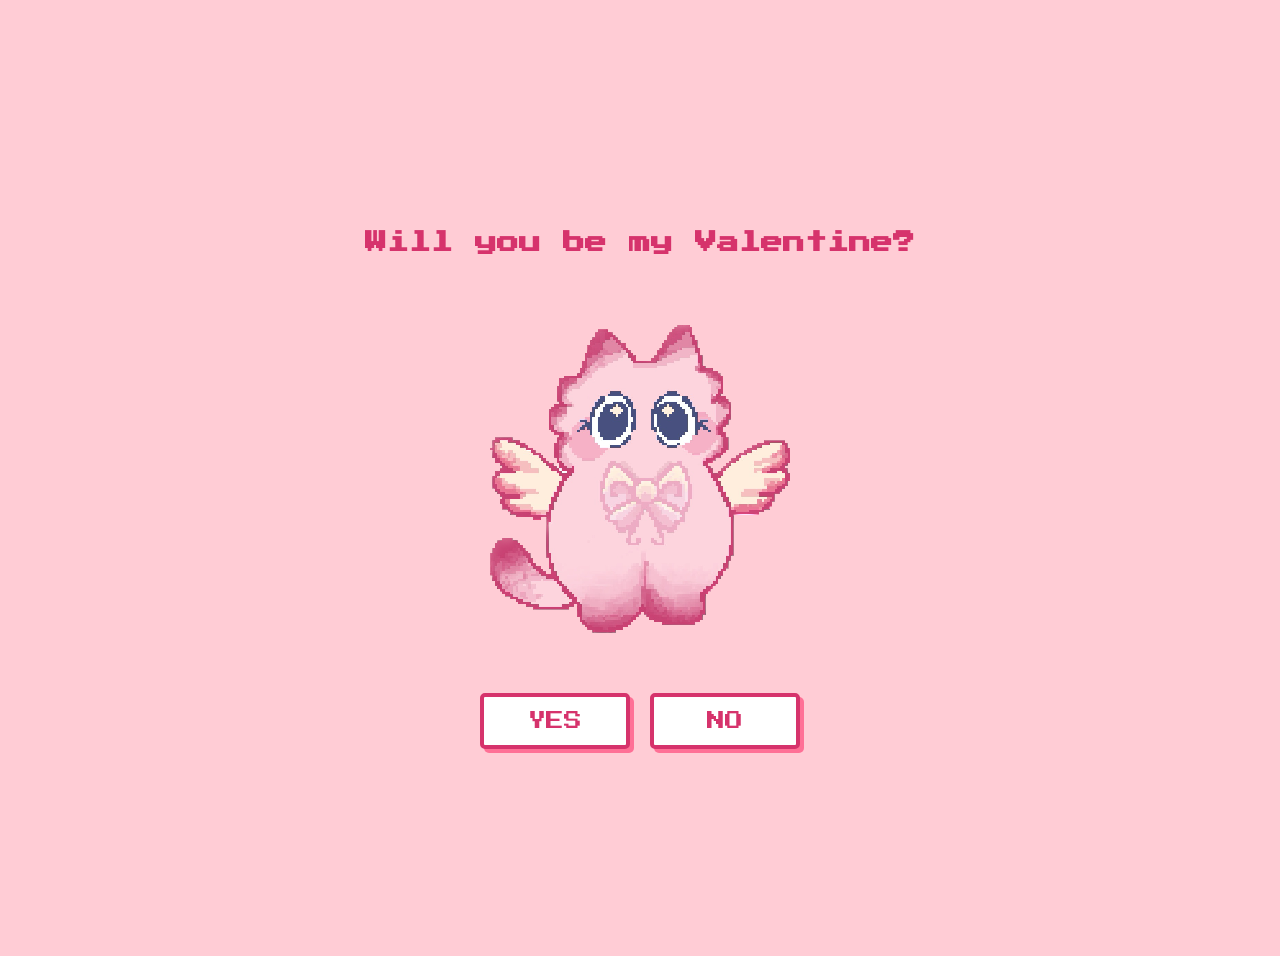
<file: index.html>
<!DOCTYPE html>
<html lang="en">
<head>
    <meta charset="UTF-8">
    <meta name="viewport" content="width=device-width, initial-scale=1.0, user-scalable=no">
    <title>Be My Valentine? 💖</title>
    <link rel="stylesheet" href="index.css">
    <link href="https://fonts.googleapis.com/css2?family=Press+Start+2P&display=swap" rel="stylesheet">

</head>
<body>

    <h1>Will you be my Valentine? </h1>
    <img src="Subject 2.png" class="pixel-img" alt="Cute Pixel Bear">
    
    <div class="buttons">
        <button onclick="window.location.href='yes.html'">YES</button>
        <button onclick="window.location.href='no.html'">NO</button>
    </div>

</body>
</html>
</file>
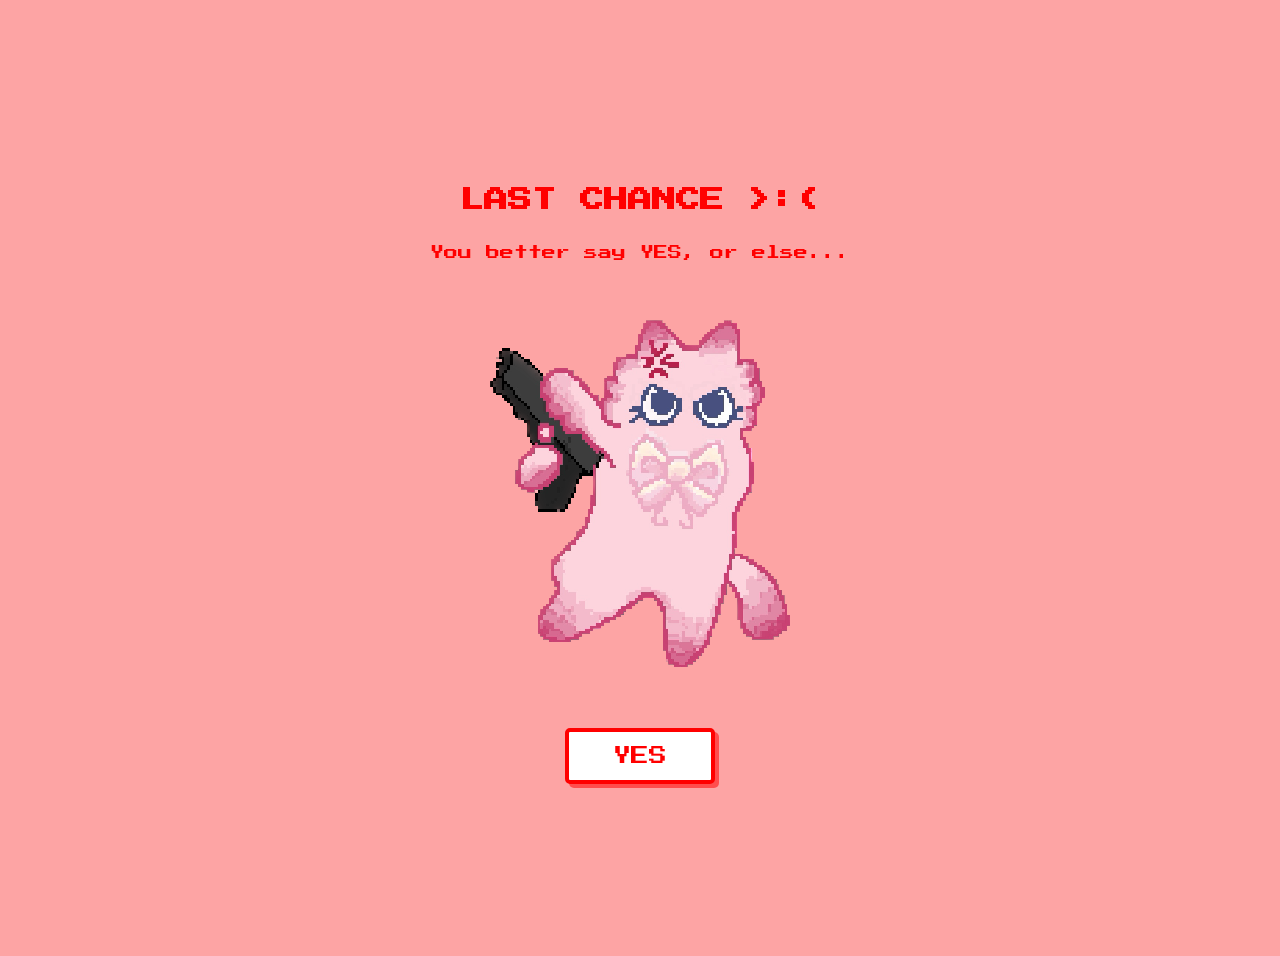
<file: angry.html>
<!DOCTYPE html>
<html lang="en">
<head>
    <meta charset="UTF-8">
    <meta name="viewport" content="width=device-width, initial-scale=1.0, user-scalable=no">
    <title>LAST CHANCE</title>
    <link rel="stylesheet" href="angry.css">
    <link href="https://fonts.googleapis.com/css2?family=Press+Start+2P&display=swap" rel="stylesheet">
    
</head>
<body>

    <h1>LAST CHANCE >:( </h1>
    <p>You better say YES, or else... </p>
    <img src="angry.png" class="pixel-img" alt="Angry Pixel Bear">

    <div class="buttons">
        <button onclick="window.location.href='yes.html'">YES</button>
    </div>

</body>
</html>
</file>
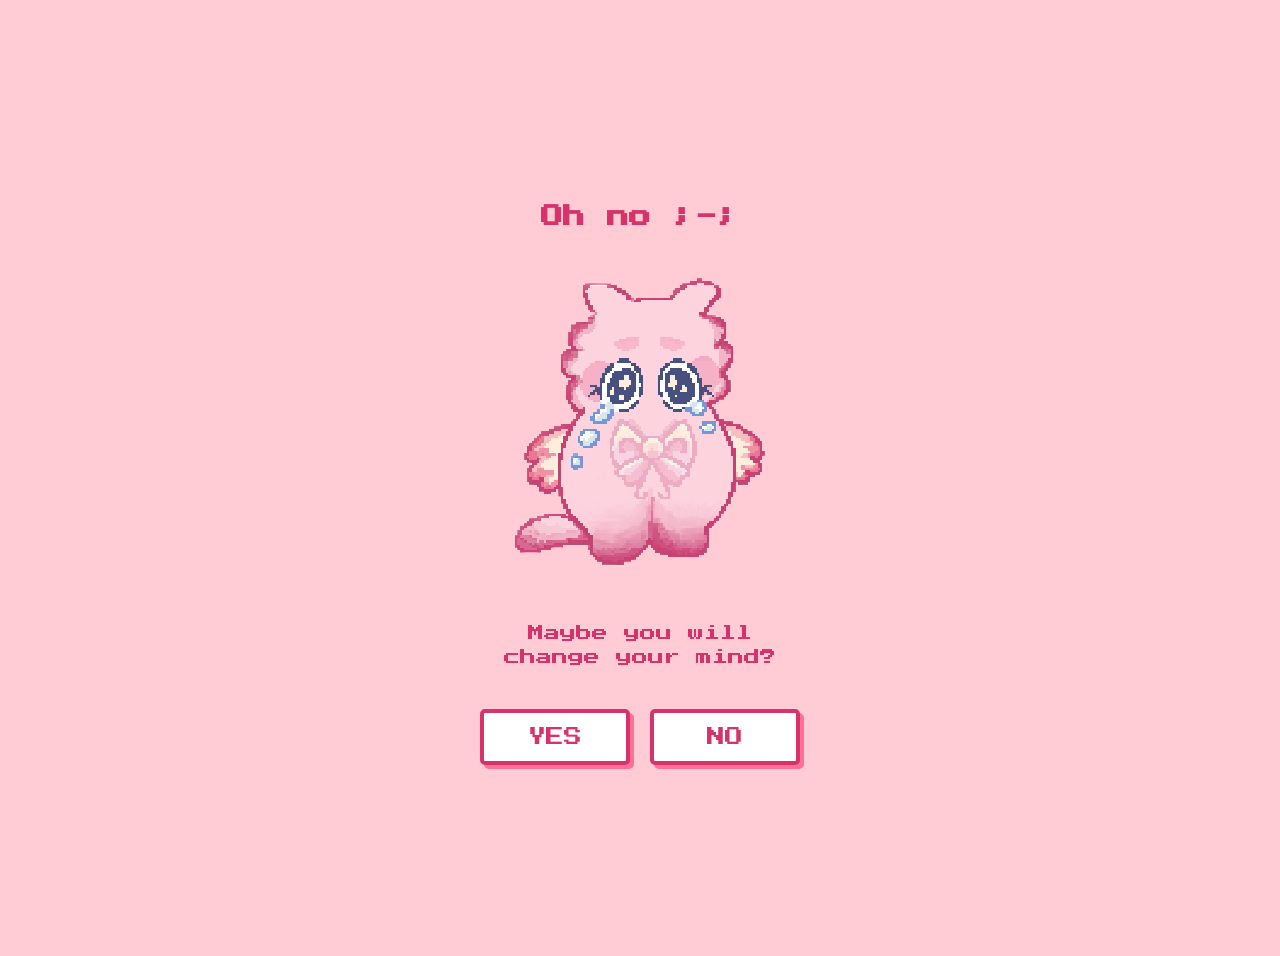
<file: no.html>
<!DOCTYPE html>
<html lang="en">
<head>
    <meta charset="UTF-8">
    <meta name="viewport" content="width=device-width, initial-scale=1.0, user-scalable=no">
    <title>Oh No... 💔</title>
    <link rel="stylesheet" href="no.css">
    <link href="https://fonts.googleapis.com/css2?family=Press+Start+2P&display=swap" rel="stylesheet">
    
    
</head>
<body>

    <h1>Oh no ;-; </h1>
    <img src="sad.png" class="pixel-img" alt="Sad Pixel Bear">
    <p>Maybe you will change your mind?</p>

    <div class="buttons">
        <button onclick="window.location.href='index.html'">YES</button>
        <button onclick="window.location.href='angry.html'">NO</button>
    </div>

</body>
</html>
</file>
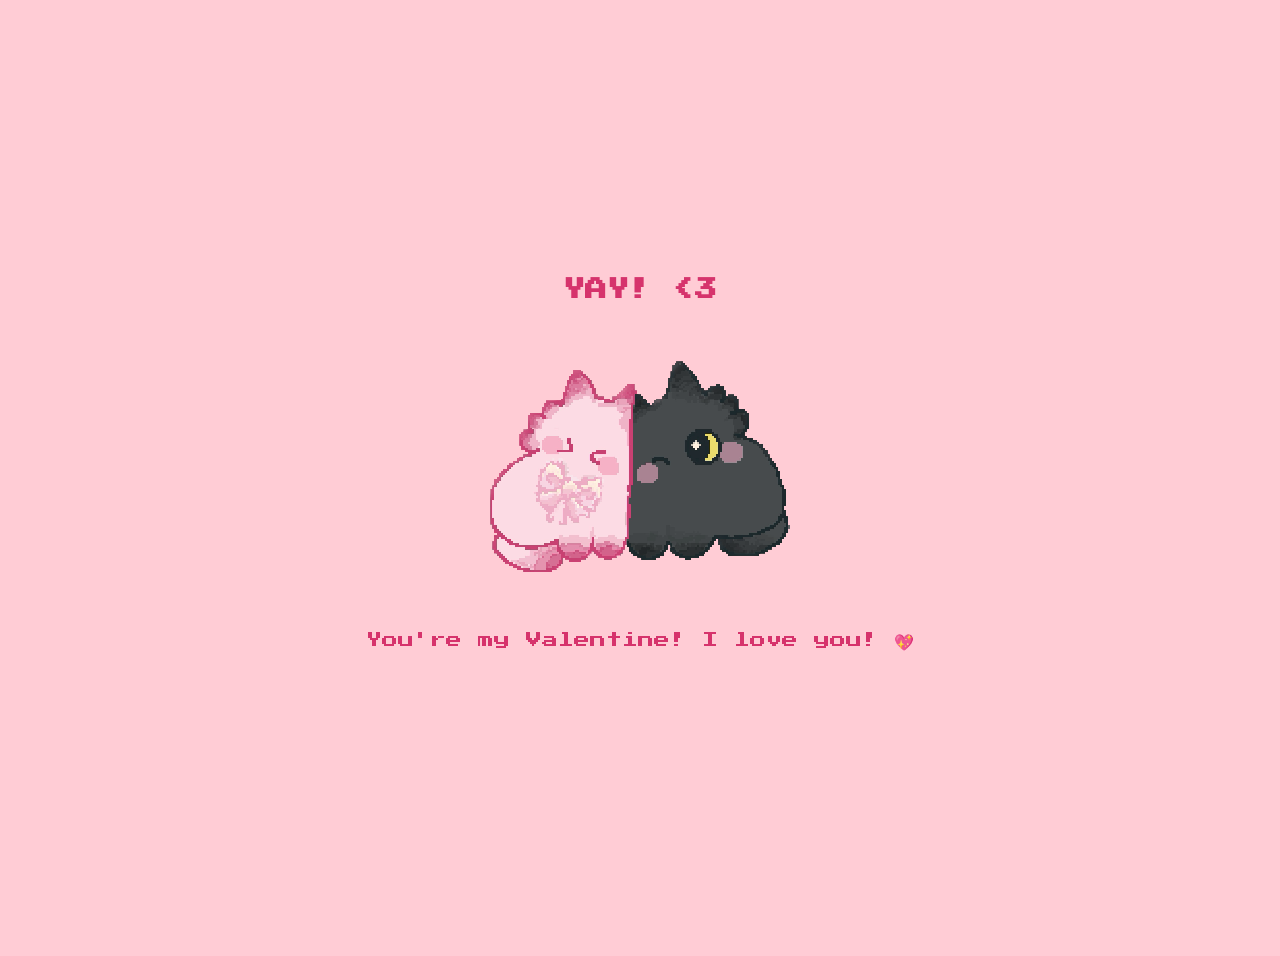
<file: yes.html>
<!DOCTYPE html>
<html lang="en">
<head>
    <meta charset="UTF-8">
    <meta name="viewport" content="width=device-width, initial-scale=1.0, user-scalable=no">
    <title>YAY! ❤️</title>
    <link rel="stylesheet" href="yes.css">
    <link href="https://fonts.googleapis.com/css2?family=Press+Start+2P&display=swap" rel="stylesheet">
   
</head>
<body>

    <h1>YAY! <3 </h1>
    <img src="cuties.png" class="pixel-img" alt="Happy Pixel Bear">
    <p>You're my Valentine! I love you! 💖</p>

</body>
</html>
</file>
<file: index.css>
body {
    text-align: center;
    font-family: 'Press Start 2P', cursive;
    background-color: #ffccd5;
    color: #d6336c;
    display: flex;
    flex-direction: column;
    align-items: center;
    justify-content: center;
    height: 100vh;
    padding: 20px;
}
h1 {
    font-size: 22px;
    margin-bottom: 60px;
    line-height: 2;
}
.pixel-img {
    image-rendering: pixelated;
    width: 300px;
    margin-bottom: 60px;
}
p {
    font-size: 16px;
    max-width: 300px;
    line-height: 1.5;
    margin-bottom: 40px;
}
.buttons {
    display: flex;
    gap: 20px;
}
button {
    font-family: 'Press Start 2P', cursive;
    padding: 15px;
    font-size: 18px;
    border: 4px solid #d6336c;
    background: white;
    color: #d6336c;
    cursor: pointer;
    box-shadow: 4px 4px #ff7096;
    border-radius: 5px;
    width: 150px;
}
button:active {
    box-shadow: none;
    transform: translate(4px, 4px);
}
</file>
<file: angry.css>
body {
    text-align: center;
    font-family: 'Press Start 2P', cursive;
    background-color: #fa00005b;

    color: #ff0000;
    display: flex;
    flex-direction: column;
    align-items: center;
    justify-content: center;
    height: 100vh;
    padding: 20px;
}
h1 {
    font-size: 24px;
    margin-bottom: 20px;
    animation: shake 0.2s infinite alternate;
}
@keyframes shake {
0% { transform: translateX(0) }
25% { transform: translateX(5px) }
50% { transform: translateX(-5px) }
75% { transform: translateX(5px) }
100% { transform: translateX(0) }
}

p {
    font-size: 14px;
    margin-bottom: 60px;
}
.pixel-img {
    image-rendering: pixelated;
    width: 300px;
    margin-bottom: 60px;
   
}
.buttons {
    display: flex;
    gap: 20px;
}
button {
    font-family: 'Press Start 2P', cursive;
    padding: 15px;
    font-size: 18px;
    border: 4px solid #ff0000;
    background: white;
    color: #ff0000;
    cursor: pointer;
    box-shadow: 4px 4px #ff4d4d;
    border-radius: 5px;
    width: 150px;
animation: shake 0.2s infinite alternate;
}
@keyframes shake {
0% { transform: translateX(0) }
25% { transform: translateX(5px) }
50% { transform: translateX(-5px) }
75% { transform: translateX(5px) }
100% { transform: translateX(0) }
}
button:active {
    box-shadow: none;
    transform: translate(4px, 4px);
}
</file>
<file: no.css>
body {
    text-align: center;
    font-family: 'Press Start 2P', cursive;
    background-color: #ffccd5;
    color: #d6336c;
    display: flex;
    flex-direction: column;
    align-items: center;
    justify-content: center;
    height: 100vh;
    padding: 20px;
}
h1 {
    font-size: 22px;
    margin-bottom: 50px;
}
.pixel-img {
    image-rendering: pixelated;
    width: 250px;
    margin-bottom: 40px;
}
p {
    font-size: 16px;
    max-width: 300px;
    line-height: 1.5;
    margin-bottom: 40px;
}
.buttons {
    display: flex;
    gap: 20px;
}
button {
    font-family: 'Press Start 2P', cursive;
    padding: 15px;
    font-size: 18px;
    border: 4px solid #d6336c;
    background: white;
    color: #d6336c;
    cursor: pointer;
    box-shadow: 4px 4px #ff7096;
    border-radius: 5px;
    width: 150px;
}
button:active {
    box-shadow: none;
    transform: translate(4px, 4px);
}
</file>
<file: yes.css>
body {
    text-align: center;
    font-family: 'Press Start 2P', cursive;
    background-color: #ffccd5;
    color: #d6336c;
    display: flex;
    flex-direction: column;
    align-items: center;
    justify-content: center;
    height: 100vh;
    padding: 20px;
}
h1 {
    font-size: 22px;
    margin-bottom: 60px;
}
.pixel-img {
    image-rendering: pixelated;
    width: 300px;
    margin-bottom: 40px;
}
p {
    font-size: 16px;
    line-height: 1.5;
    margin-bottom: 40px;
}
</file>
